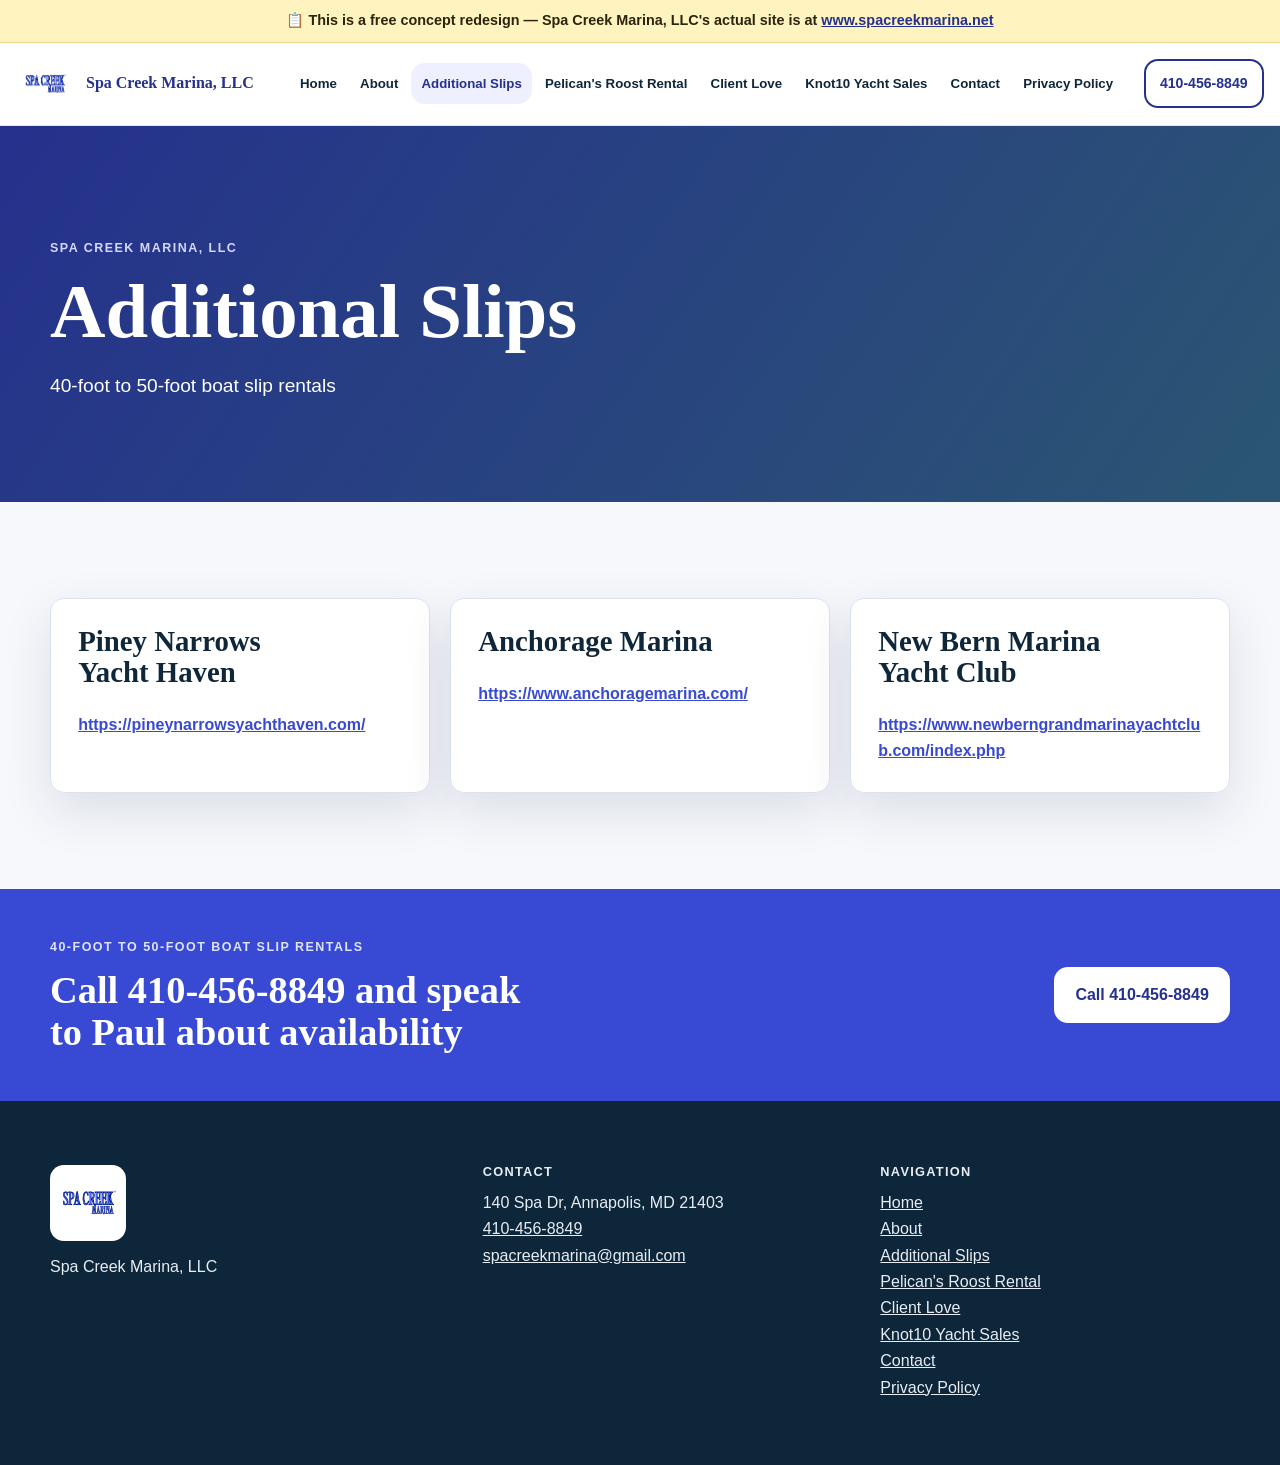
<file: public/additional-slips.html>
<!doctype html>
<html lang="en">
<head>
  <meta charset="utf-8">
  <meta name="viewport" content="width=device-width,initial-scale=1">
  <title>Additional Slips | Spa Creek Marina, LLC</title>
  <meta name="description" content="Additional Slips: Piney Narrows Yacht Haven, Anchorage Marina, New Bern Marina Yacht Club.">
  <link rel="canonical" href="https://spa-creek-marina-preview.pages.dev/additional-slips.html">
  <link rel="icon" type="image/png" href="assets/favicon.png">
  <link rel="stylesheet" href="css/shared.css">
  <meta property="og:type" content="website">
  <meta property="og:title" content="Additional Slips | Spa Creek Marina, LLC">
  <meta property="og:description" content="Additional Slips: Piney Narrows Yacht Haven, Anchorage Marina, New Bern Marina Yacht Club.">
  <meta property="og:url" content="https://spa-creek-marina-preview.pages.dev/additional-slips.html">
  <meta property="og:image" content="https://spa-creek-marina-preview.pages.dev/assets/images/boats-2.jpg">
  <meta name="twitter:card" content="summary_large_image">
  <meta name="twitter:title" content="Additional Slips | Spa Creek Marina, LLC">
  <meta name="twitter:description" content="Additional Slips: Piney Narrows Yacht Haven, Anchorage Marina, New Bern Marina Yacht Club.">
  <meta name="twitter:image" content="https://spa-creek-marina-preview.pages.dev/assets/images/boats-2.jpg">
  <script type="application/ld+json">{"@context":"https://schema.org","@type":"Marina","name":"Spa Creek Marina, LLC","telephone":"410-456-8849","email":"spacreekmarina@gmail.com","address":{"@type":"PostalAddress","streetAddress":"140 Spa Dr","addressLocality":"Annapolis","addressRegion":"MD","postalCode":"21403","addressCountry":"US"},"geo":{"@type":"GeoCoordinates","latitude":38.9689296,"longitude":-76.5030978},"aggregateRating":{"@type":"AggregateRating","ratingValue":4.7}}</script>
</head>
<body class="">
<div class="concept-banner">📋 This is a free concept redesign — Spa Creek Marina, LLC's actual site is at <a href="https://www.spacreekmarina.net/" target="_blank" rel="noopener">www.spacreekmarina.net</a></div>
<a class="skip-link" href="#main">Skip to content</a>
<header class="site-header">
  <div class="header-inner">
    <a class="brand" href="index.html" aria-label="Spa Creek Marina, LLC home">
      <img src="assets/logo.png" alt="Spa Creek Marina, LLC logo" width="64" height="64">
      <span>Spa Creek Marina, LLC</span>
    </a>
    <button class="nav-toggle" type="button" aria-expanded="false" aria-controls="primary-nav">Menu</button>
    <nav id="primary-nav" class="primary-nav" aria-label="Primary navigation"><ul><li><a href="index.html">Home</a></li><li><a href="index.html#about">About</a></li><li><a href="additional-slips.html" aria-current="page">Additional Slips</a></li><li><a href="pelicans-roost-rental.html">Pelican&#x27;s Roost Rental</a></li><li><a href="index.html#client-love">Client Love</a></li><li><a href="knot10-yacht-sales.html">Knot10 Yacht Sales</a></li><li><a href="contact.html">Contact</a></li><li><a href="privacy-policy.html">Privacy Policy</a></li></ul></nav>
    <a class="header-call" href="tel:+14104568849">410-456-8849</a>
  </div>
</header>
<main id="main"><section class="page-hero"><div class="section-inner"><p class="eyebrow">Spa Creek Marina, LLC</p><h1>Additional Slips</h1><p class="lead">40-foot to 50-foot boat slip rentals</p></div></section><section class="section"><div class="section-inner card-grid three"><article class="link-card"><h2>Piney Narrows Yacht Haven</h2><a class="text-link" href="https://pineynarrowsyachthaven.com/" rel="noopener noreferrer">https://pineynarrowsyachthaven.com/</a></article><article class="link-card"><h2>Anchorage Marina</h2><a class="text-link" href="https://www.anchoragemarina.com/" rel="noopener noreferrer">https://www.anchoragemarina.com/</a></article><article class="link-card"><h2>New Bern Marina Yacht Club</h2><a class="text-link" href="https://www.newberngrandmarinayachtclub.com/index.php" rel="noopener noreferrer">https://www.newberngrandmarinayachtclub.com/index.php</a></article></div></section></main>
<section class="cta-strip" aria-labelledby="cta-title">
  <div class="section-inner cta-inner">
    <div><p class="eyebrow">40-foot to 50-foot boat slip rentals</p><h2 id="cta-title">Call 410-456-8849 and speak to Paul about availability</h2></div>
    <a class="button button-light" href="tel:+14104568849">Call 410-456-8849</a>
  </div>
</section>
<footer class="site-footer">
  <div class="section-inner footer-grid">
    <div><img src="assets/logo.png" alt="Spa Creek Marina, LLC logo" width="88" height="88"><p>Spa Creek Marina, LLC</p></div>
    <div><h2>Contact</h2><address>140 Spa Dr, Annapolis, MD 21403<br><a href="tel:+14104568849">410-456-8849</a><br><a href="mailto:spacreekmarina@gmail.com">spacreekmarina@gmail.com</a></address></div>
    <nav aria-label="Footer navigation"><h2>Navigation</h2><ul><li><a href="index.html">Home</a></li><li><a href="index.html#about">About</a></li><li><a href="additional-slips.html">Additional Slips</a></li><li><a href="pelicans-roost-rental.html">Pelican&#x27;s Roost Rental</a></li><li><a href="index.html#client-love">Client Love</a></li><li><a href="knot10-yacht-sales.html">Knot10 Yacht Sales</a></li><li><a href="contact.html">Contact</a></li><li><a href="privacy-policy.html">Privacy Policy</a></li></ul></nav>
  </div>
</footer>
<script src="js/site.js" defer></script>
</body>
</html>
</file>
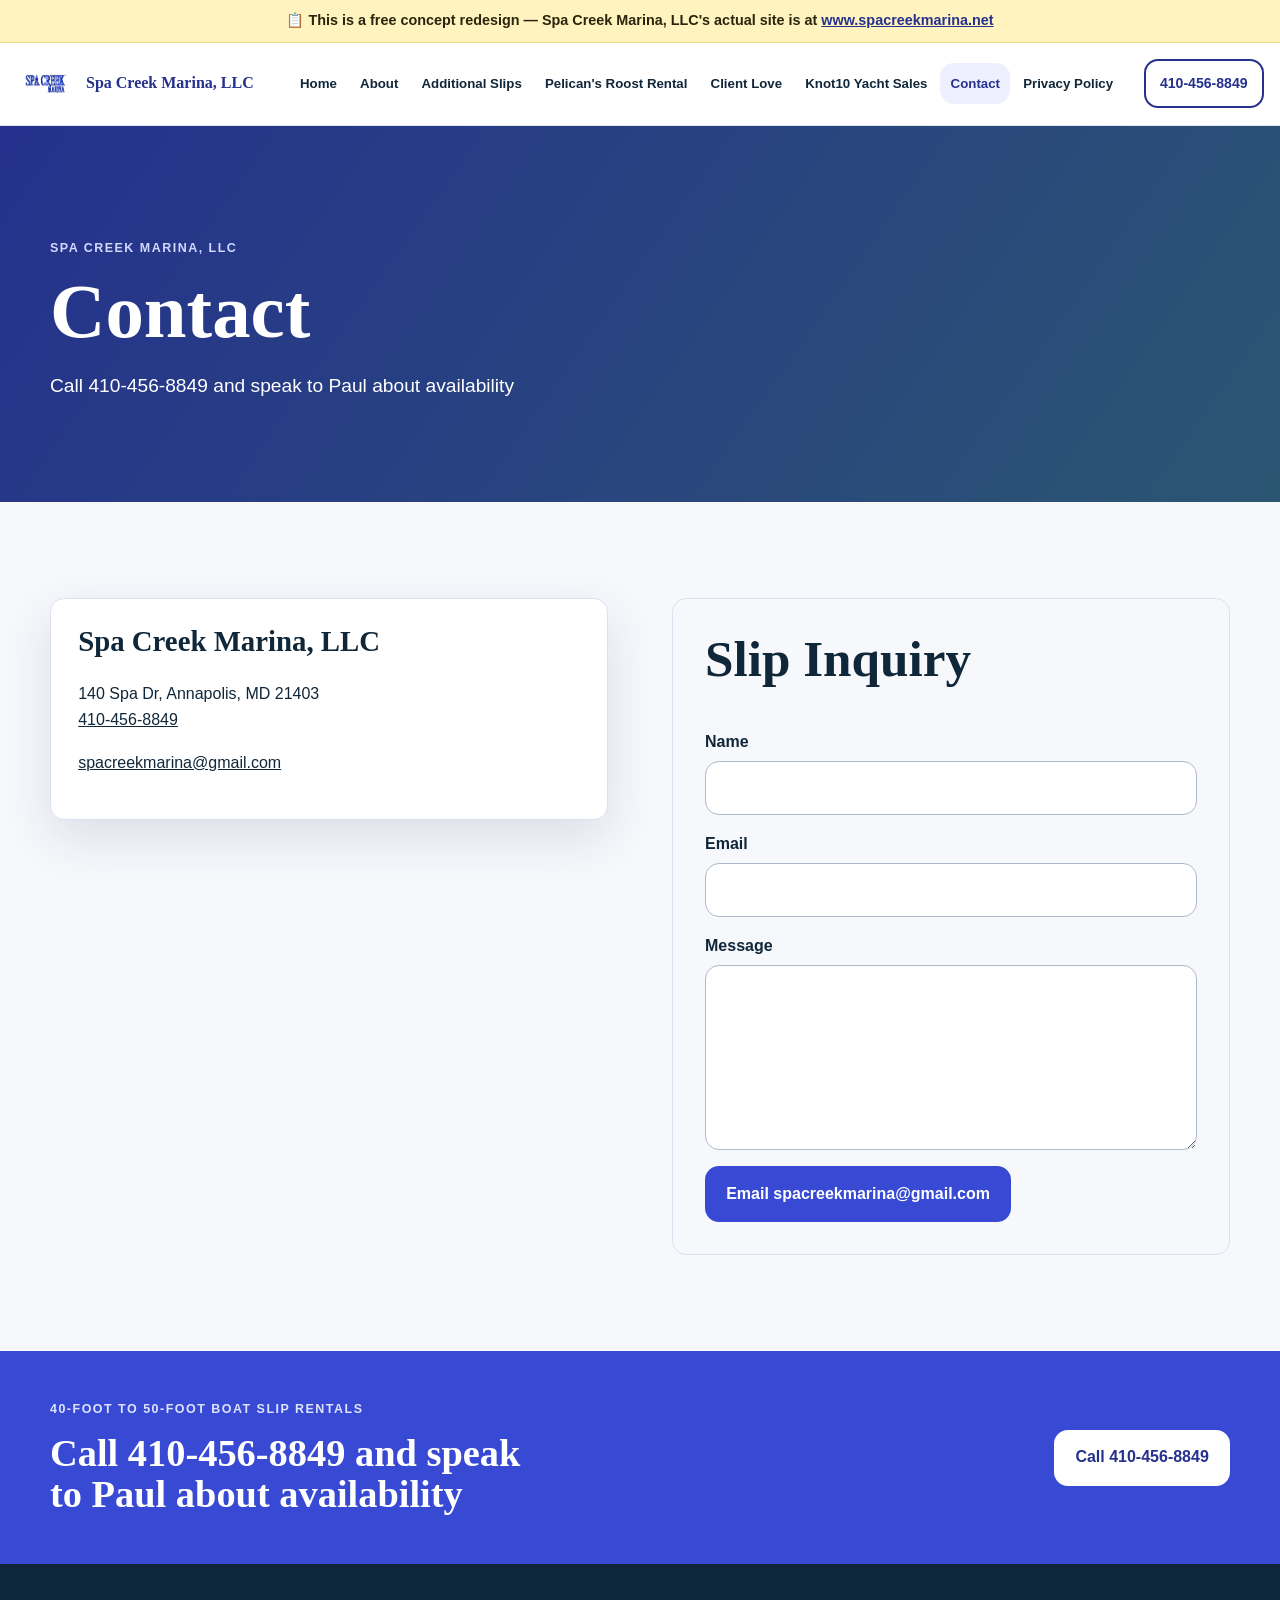
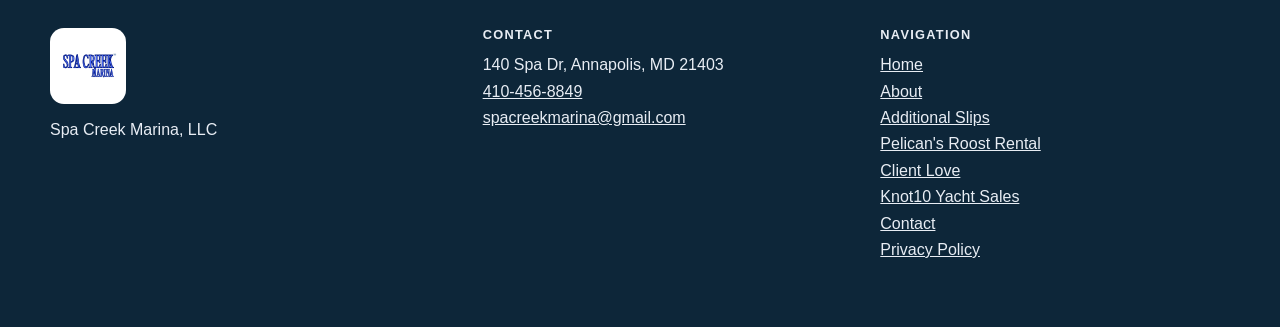
<file: public/contact.html>
<!doctype html>
<html lang="en">
<head>
  <meta charset="utf-8">
  <meta name="viewport" content="width=device-width,initial-scale=1">
  <title>Contact | Spa Creek Marina, LLC</title>
  <meta name="description" content="Contact Spa Creek Marina, LLC at 410-456-8849, spacreekmarina@gmail.com, or 140 Spa Dr, Annapolis, MD 21403.">
  <link rel="canonical" href="https://spa-creek-marina-preview.pages.dev/contact.html">
  <link rel="icon" type="image/png" href="assets/favicon.png">
  <link rel="stylesheet" href="css/shared.css">
  <meta property="og:type" content="website">
  <meta property="og:title" content="Contact | Spa Creek Marina, LLC">
  <meta property="og:description" content="Contact Spa Creek Marina, LLC at 410-456-8849, spacreekmarina@gmail.com, or 140 Spa Dr, Annapolis, MD 21403.">
  <meta property="og:url" content="https://spa-creek-marina-preview.pages.dev/contact.html">
  <meta property="og:image" content="https://spa-creek-marina-preview.pages.dev/assets/images/boats-2.jpg">
  <meta name="twitter:card" content="summary_large_image">
  <meta name="twitter:title" content="Contact | Spa Creek Marina, LLC">
  <meta name="twitter:description" content="Contact Spa Creek Marina, LLC at 410-456-8849, spacreekmarina@gmail.com, or 140 Spa Dr, Annapolis, MD 21403.">
  <meta name="twitter:image" content="https://spa-creek-marina-preview.pages.dev/assets/images/boats-2.jpg">
  <script type="application/ld+json">{"@context":"https://schema.org","@type":"Marina","name":"Spa Creek Marina, LLC","telephone":"410-456-8849","email":"spacreekmarina@gmail.com","address":{"@type":"PostalAddress","streetAddress":"140 Spa Dr","addressLocality":"Annapolis","addressRegion":"MD","postalCode":"21403","addressCountry":"US"},"geo":{"@type":"GeoCoordinates","latitude":38.9689296,"longitude":-76.5030978},"aggregateRating":{"@type":"AggregateRating","ratingValue":4.7}}</script>
</head>
<body class="">
<div class="concept-banner">📋 This is a free concept redesign — Spa Creek Marina, LLC's actual site is at <a href="https://www.spacreekmarina.net/" target="_blank" rel="noopener">www.spacreekmarina.net</a></div>
<a class="skip-link" href="#main">Skip to content</a>
<header class="site-header">
  <div class="header-inner">
    <a class="brand" href="index.html" aria-label="Spa Creek Marina, LLC home">
      <img src="assets/logo.png" alt="Spa Creek Marina, LLC logo" width="64" height="64">
      <span>Spa Creek Marina, LLC</span>
    </a>
    <button class="nav-toggle" type="button" aria-expanded="false" aria-controls="primary-nav">Menu</button>
    <nav id="primary-nav" class="primary-nav" aria-label="Primary navigation"><ul><li><a href="index.html">Home</a></li><li><a href="index.html#about">About</a></li><li><a href="additional-slips.html">Additional Slips</a></li><li><a href="pelicans-roost-rental.html">Pelican&#x27;s Roost Rental</a></li><li><a href="index.html#client-love">Client Love</a></li><li><a href="knot10-yacht-sales.html">Knot10 Yacht Sales</a></li><li><a href="contact.html" aria-current="page">Contact</a></li><li><a href="privacy-policy.html">Privacy Policy</a></li></ul></nav>
    <a class="header-call" href="tel:+14104568849">410-456-8849</a>
  </div>
</header>
<main id="main"><section class="page-hero"><div class="section-inner"><p class="eyebrow">Spa Creek Marina, LLC</p><h1>Contact</h1><p class="lead">Call 410-456-8849 and speak to Paul about availability</p></div></section><section class="section"><div class="section-inner contact-grid">
      <article class="detail-card"><h2>Spa Creek Marina, LLC</h2><address>140 Spa Dr, Annapolis, MD 21403</address><p><a href="tel:+14104568849">410-456-8849</a></p><p><a href="mailto:spacreekmarina@gmail.com">spacreekmarina@gmail.com</a></p></article>
      <form class="contact-form" action="mailto:spacreekmarina@gmail.com" method="post" enctype="text/plain"><h2>Slip Inquiry</h2><label>Name<input name="Name" autocomplete="name" required></label><label>Email<input type="email" name="Email" autocomplete="email" required></label><label>Message<textarea name="Message" rows="6" required></textarea></label><button class="button" type="submit">Email spacreekmarina@gmail.com</button></form>
    </div></section></main>
<section class="cta-strip" aria-labelledby="cta-title">
  <div class="section-inner cta-inner">
    <div><p class="eyebrow">40-foot to 50-foot boat slip rentals</p><h2 id="cta-title">Call 410-456-8849 and speak to Paul about availability</h2></div>
    <a class="button button-light" href="tel:+14104568849">Call 410-456-8849</a>
  </div>
</section>
<footer class="site-footer">
  <div class="section-inner footer-grid">
    <div><img src="assets/logo.png" alt="Spa Creek Marina, LLC logo" width="88" height="88"><p>Spa Creek Marina, LLC</p></div>
    <div><h2>Contact</h2><address>140 Spa Dr, Annapolis, MD 21403<br><a href="tel:+14104568849">410-456-8849</a><br><a href="mailto:spacreekmarina@gmail.com">spacreekmarina@gmail.com</a></address></div>
    <nav aria-label="Footer navigation"><h2>Navigation</h2><ul><li><a href="index.html">Home</a></li><li><a href="index.html#about">About</a></li><li><a href="additional-slips.html">Additional Slips</a></li><li><a href="pelicans-roost-rental.html">Pelican&#x27;s Roost Rental</a></li><li><a href="index.html#client-love">Client Love</a></li><li><a href="knot10-yacht-sales.html">Knot10 Yacht Sales</a></li><li><a href="contact.html">Contact</a></li><li><a href="privacy-policy.html">Privacy Policy</a></li></ul></nav>
  </div>
</footer>
<script src="js/site.js" defer></script>
</body>
</html>
</file>
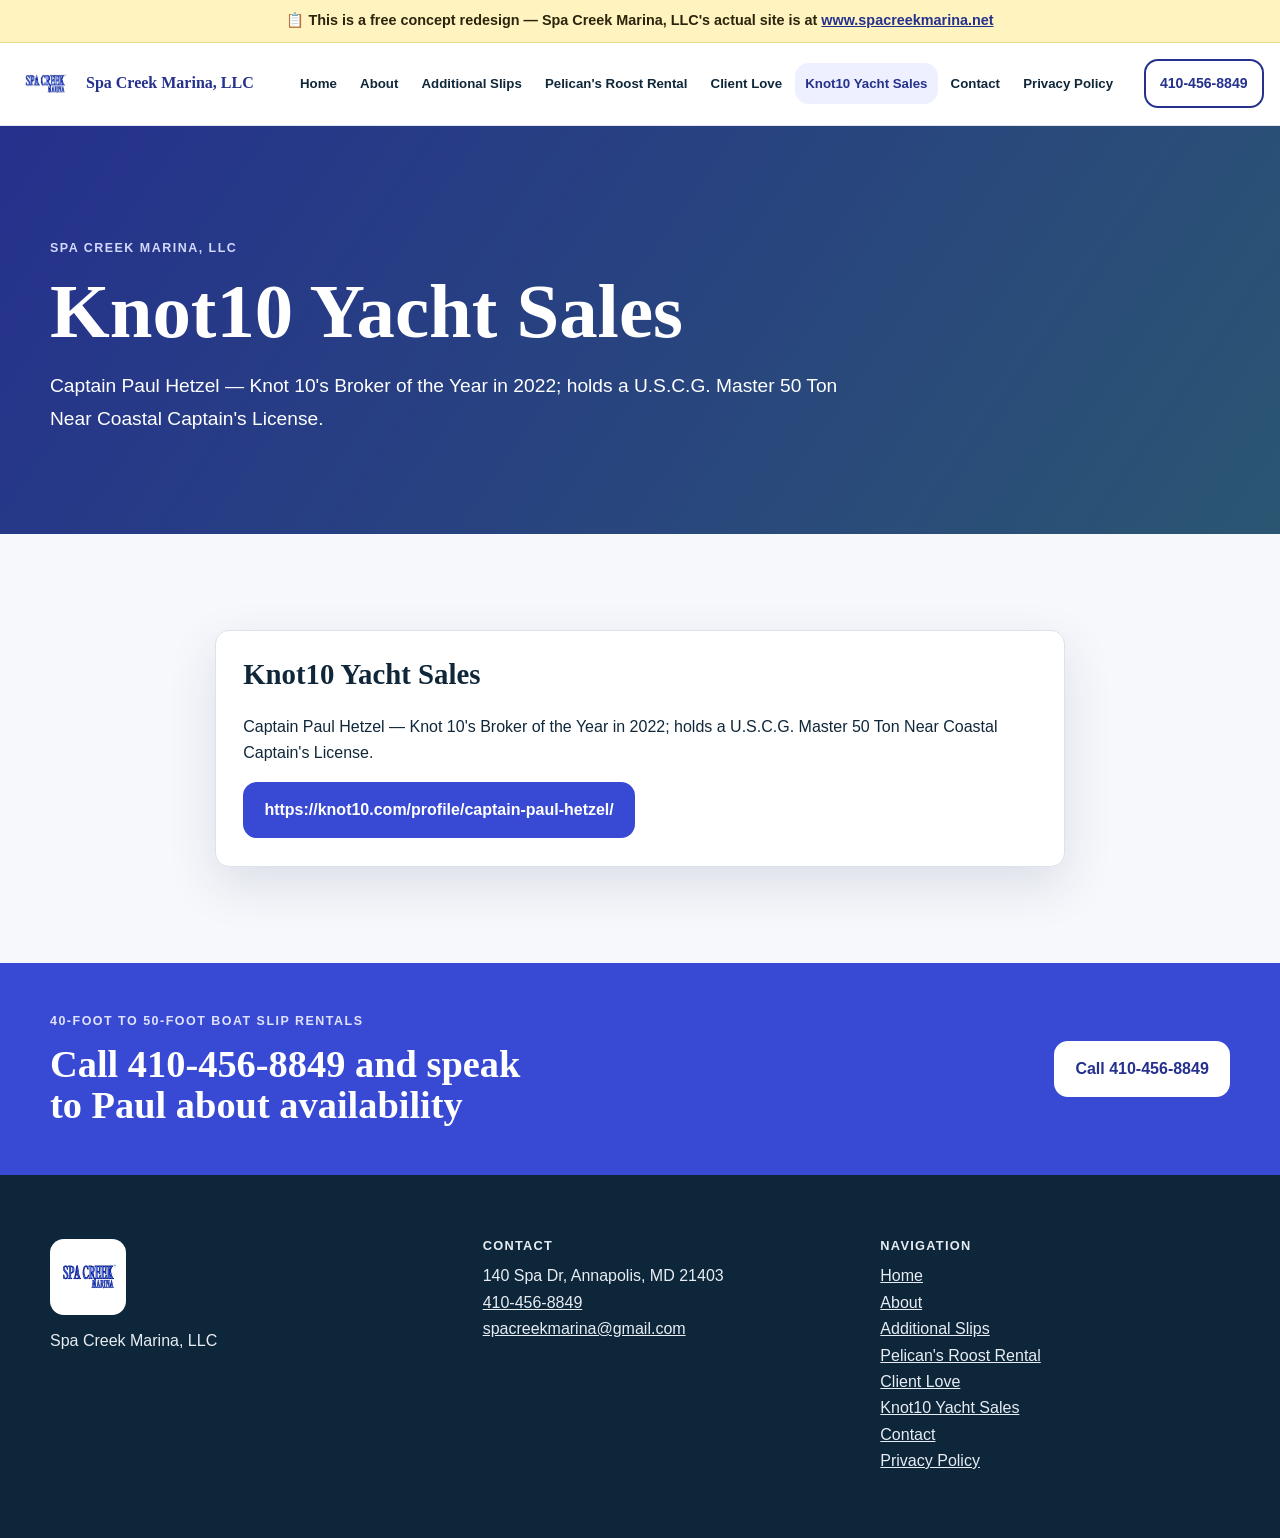
<file: public/knot10-yacht-sales.html>
<!doctype html>
<html lang="en">
<head>
  <meta charset="utf-8">
  <meta name="viewport" content="width=device-width,initial-scale=1">
  <title>Knot10 Yacht Sales | Spa Creek Marina, LLC</title>
  <meta name="description" content="Captain Paul Hetzel — Knot 10&#x27;s Broker of the Year in 2022; holds a U.S.C.G. Master 50 Ton Near Coastal Captain&#x27;s License.">
  <link rel="canonical" href="https://spa-creek-marina-preview.pages.dev/knot10-yacht-sales.html">
  <link rel="icon" type="image/png" href="assets/favicon.png">
  <link rel="stylesheet" href="css/shared.css">
  <meta property="og:type" content="website">
  <meta property="og:title" content="Knot10 Yacht Sales | Spa Creek Marina, LLC">
  <meta property="og:description" content="Captain Paul Hetzel — Knot 10&#x27;s Broker of the Year in 2022; holds a U.S.C.G. Master 50 Ton Near Coastal Captain&#x27;s License.">
  <meta property="og:url" content="https://spa-creek-marina-preview.pages.dev/knot10-yacht-sales.html">
  <meta property="og:image" content="https://spa-creek-marina-preview.pages.dev/assets/images/boats-2.jpg">
  <meta name="twitter:card" content="summary_large_image">
  <meta name="twitter:title" content="Knot10 Yacht Sales | Spa Creek Marina, LLC">
  <meta name="twitter:description" content="Captain Paul Hetzel — Knot 10&#x27;s Broker of the Year in 2022; holds a U.S.C.G. Master 50 Ton Near Coastal Captain&#x27;s License.">
  <meta name="twitter:image" content="https://spa-creek-marina-preview.pages.dev/assets/images/boats-2.jpg">
  <script type="application/ld+json">{"@context":"https://schema.org","@type":"Marina","name":"Spa Creek Marina, LLC","telephone":"410-456-8849","email":"spacreekmarina@gmail.com","address":{"@type":"PostalAddress","streetAddress":"140 Spa Dr","addressLocality":"Annapolis","addressRegion":"MD","postalCode":"21403","addressCountry":"US"},"geo":{"@type":"GeoCoordinates","latitude":38.9689296,"longitude":-76.5030978},"aggregateRating":{"@type":"AggregateRating","ratingValue":4.7}}</script>
</head>
<body class="">
<div class="concept-banner">📋 This is a free concept redesign — Spa Creek Marina, LLC's actual site is at <a href="https://www.spacreekmarina.net/" target="_blank" rel="noopener">www.spacreekmarina.net</a></div>
<a class="skip-link" href="#main">Skip to content</a>
<header class="site-header">
  <div class="header-inner">
    <a class="brand" href="index.html" aria-label="Spa Creek Marina, LLC home">
      <img src="assets/logo.png" alt="Spa Creek Marina, LLC logo" width="64" height="64">
      <span>Spa Creek Marina, LLC</span>
    </a>
    <button class="nav-toggle" type="button" aria-expanded="false" aria-controls="primary-nav">Menu</button>
    <nav id="primary-nav" class="primary-nav" aria-label="Primary navigation"><ul><li><a href="index.html">Home</a></li><li><a href="index.html#about">About</a></li><li><a href="additional-slips.html">Additional Slips</a></li><li><a href="pelicans-roost-rental.html">Pelican&#x27;s Roost Rental</a></li><li><a href="index.html#client-love">Client Love</a></li><li><a href="knot10-yacht-sales.html" aria-current="page">Knot10 Yacht Sales</a></li><li><a href="contact.html">Contact</a></li><li><a href="privacy-policy.html">Privacy Policy</a></li></ul></nav>
    <a class="header-call" href="tel:+14104568849">410-456-8849</a>
  </div>
</header>
<main id="main"><section class="page-hero"><div class="section-inner"><p class="eyebrow">Spa Creek Marina, LLC</p><h1>Knot10 Yacht Sales</h1><p class="lead">Captain Paul Hetzel — Knot 10&#x27;s Broker of the Year in 2022; holds a U.S.C.G. Master 50 Ton Near Coastal Captain&#x27;s License.</p></div></section><section class="section"><div class="section-inner narrow"><article class="detail-card"><h2>Knot10 Yacht Sales</h2><p>Captain Paul Hetzel — Knot 10&#x27;s Broker of the Year in 2022; holds a U.S.C.G. Master 50 Ton Near Coastal Captain&#x27;s License.</p><a class="button" href="https://knot10.com/profile/captain-paul-hetzel/" rel="noopener noreferrer">https://knot10.com/profile/captain-paul-hetzel/</a></article></div></section></main>
<section class="cta-strip" aria-labelledby="cta-title">
  <div class="section-inner cta-inner">
    <div><p class="eyebrow">40-foot to 50-foot boat slip rentals</p><h2 id="cta-title">Call 410-456-8849 and speak to Paul about availability</h2></div>
    <a class="button button-light" href="tel:+14104568849">Call 410-456-8849</a>
  </div>
</section>
<footer class="site-footer">
  <div class="section-inner footer-grid">
    <div><img src="assets/logo.png" alt="Spa Creek Marina, LLC logo" width="88" height="88"><p>Spa Creek Marina, LLC</p></div>
    <div><h2>Contact</h2><address>140 Spa Dr, Annapolis, MD 21403<br><a href="tel:+14104568849">410-456-8849</a><br><a href="mailto:spacreekmarina@gmail.com">spacreekmarina@gmail.com</a></address></div>
    <nav aria-label="Footer navigation"><h2>Navigation</h2><ul><li><a href="index.html">Home</a></li><li><a href="index.html#about">About</a></li><li><a href="additional-slips.html">Additional Slips</a></li><li><a href="pelicans-roost-rental.html">Pelican&#x27;s Roost Rental</a></li><li><a href="index.html#client-love">Client Love</a></li><li><a href="knot10-yacht-sales.html">Knot10 Yacht Sales</a></li><li><a href="contact.html">Contact</a></li><li><a href="privacy-policy.html">Privacy Policy</a></li></ul></nav>
  </div>
</footer>
<script src="js/site.js" defer></script>
</body>
</html>
</file>
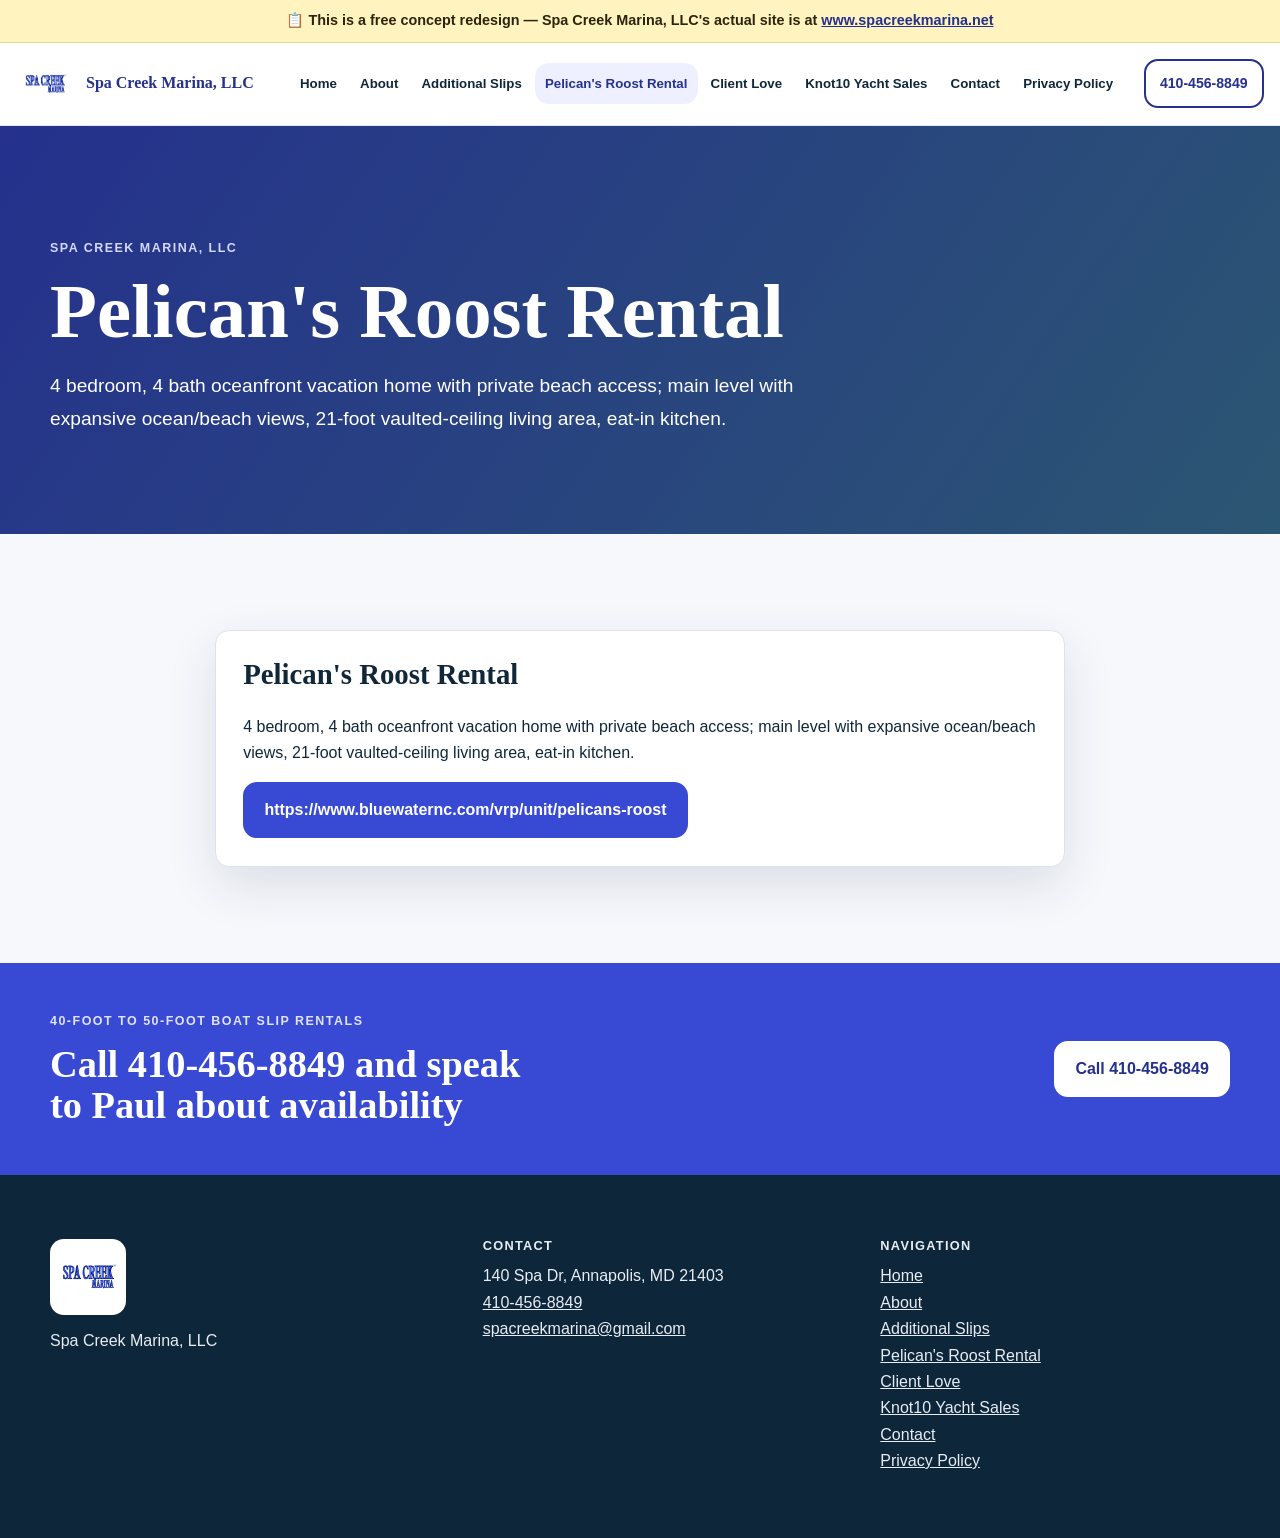
<file: public/pelicans-roost-rental.html>
<!doctype html>
<html lang="en">
<head>
  <meta charset="utf-8">
  <meta name="viewport" content="width=device-width,initial-scale=1">
  <title>Pelican&#x27;s Roost Rental | Spa Creek Marina, LLC</title>
  <meta name="description" content="4 bedroom, 4 bath oceanfront vacation home with private beach access; main level with expansive ocean/beach views, 21-foot vaulted-ceiling living area, eat-in kitchen.">
  <link rel="canonical" href="https://spa-creek-marina-preview.pages.dev/pelicans-roost-rental.html">
  <link rel="icon" type="image/png" href="assets/favicon.png">
  <link rel="stylesheet" href="css/shared.css">
  <meta property="og:type" content="website">
  <meta property="og:title" content="Pelican&#x27;s Roost Rental | Spa Creek Marina, LLC">
  <meta property="og:description" content="4 bedroom, 4 bath oceanfront vacation home with private beach access; main level with expansive ocean/beach views, 21-foot vaulted-ceiling living area, eat-in kitchen.">
  <meta property="og:url" content="https://spa-creek-marina-preview.pages.dev/pelicans-roost-rental.html">
  <meta property="og:image" content="https://spa-creek-marina-preview.pages.dev/assets/images/boats-2.jpg">
  <meta name="twitter:card" content="summary_large_image">
  <meta name="twitter:title" content="Pelican&#x27;s Roost Rental | Spa Creek Marina, LLC">
  <meta name="twitter:description" content="4 bedroom, 4 bath oceanfront vacation home with private beach access; main level with expansive ocean/beach views, 21-foot vaulted-ceiling living area, eat-in kitchen.">
  <meta name="twitter:image" content="https://spa-creek-marina-preview.pages.dev/assets/images/boats-2.jpg">
  <script type="application/ld+json">{"@context":"https://schema.org","@type":"Marina","name":"Spa Creek Marina, LLC","telephone":"410-456-8849","email":"spacreekmarina@gmail.com","address":{"@type":"PostalAddress","streetAddress":"140 Spa Dr","addressLocality":"Annapolis","addressRegion":"MD","postalCode":"21403","addressCountry":"US"},"geo":{"@type":"GeoCoordinates","latitude":38.9689296,"longitude":-76.5030978},"aggregateRating":{"@type":"AggregateRating","ratingValue":4.7}}</script>
</head>
<body class="">
<div class="concept-banner">📋 This is a free concept redesign — Spa Creek Marina, LLC's actual site is at <a href="https://www.spacreekmarina.net/" target="_blank" rel="noopener">www.spacreekmarina.net</a></div>
<a class="skip-link" href="#main">Skip to content</a>
<header class="site-header">
  <div class="header-inner">
    <a class="brand" href="index.html" aria-label="Spa Creek Marina, LLC home">
      <img src="assets/logo.png" alt="Spa Creek Marina, LLC logo" width="64" height="64">
      <span>Spa Creek Marina, LLC</span>
    </a>
    <button class="nav-toggle" type="button" aria-expanded="false" aria-controls="primary-nav">Menu</button>
    <nav id="primary-nav" class="primary-nav" aria-label="Primary navigation"><ul><li><a href="index.html">Home</a></li><li><a href="index.html#about">About</a></li><li><a href="additional-slips.html">Additional Slips</a></li><li><a href="pelicans-roost-rental.html" aria-current="page">Pelican&#x27;s Roost Rental</a></li><li><a href="index.html#client-love">Client Love</a></li><li><a href="knot10-yacht-sales.html">Knot10 Yacht Sales</a></li><li><a href="contact.html">Contact</a></li><li><a href="privacy-policy.html">Privacy Policy</a></li></ul></nav>
    <a class="header-call" href="tel:+14104568849">410-456-8849</a>
  </div>
</header>
<main id="main"><section class="page-hero"><div class="section-inner"><p class="eyebrow">Spa Creek Marina, LLC</p><h1>Pelican&#x27;s Roost Rental</h1><p class="lead">4 bedroom, 4 bath oceanfront vacation home with private beach access; main level with expansive ocean/beach views, 21-foot vaulted-ceiling living area, eat-in kitchen.</p></div></section><section class="section"><div class="section-inner narrow"><article class="detail-card"><h2>Pelican&#x27;s Roost Rental</h2><p>4 bedroom, 4 bath oceanfront vacation home with private beach access; main level with expansive ocean/beach views, 21-foot vaulted-ceiling living area, eat-in kitchen.</p><a class="button" href="https://www.bluewaternc.com/vrp/unit/pelicans-roost" rel="noopener noreferrer">https://www.bluewaternc.com/vrp/unit/pelicans-roost</a></article></div></section></main>
<section class="cta-strip" aria-labelledby="cta-title">
  <div class="section-inner cta-inner">
    <div><p class="eyebrow">40-foot to 50-foot boat slip rentals</p><h2 id="cta-title">Call 410-456-8849 and speak to Paul about availability</h2></div>
    <a class="button button-light" href="tel:+14104568849">Call 410-456-8849</a>
  </div>
</section>
<footer class="site-footer">
  <div class="section-inner footer-grid">
    <div><img src="assets/logo.png" alt="Spa Creek Marina, LLC logo" width="88" height="88"><p>Spa Creek Marina, LLC</p></div>
    <div><h2>Contact</h2><address>140 Spa Dr, Annapolis, MD 21403<br><a href="tel:+14104568849">410-456-8849</a><br><a href="mailto:spacreekmarina@gmail.com">spacreekmarina@gmail.com</a></address></div>
    <nav aria-label="Footer navigation"><h2>Navigation</h2><ul><li><a href="index.html">Home</a></li><li><a href="index.html#about">About</a></li><li><a href="additional-slips.html">Additional Slips</a></li><li><a href="pelicans-roost-rental.html">Pelican&#x27;s Roost Rental</a></li><li><a href="index.html#client-love">Client Love</a></li><li><a href="knot10-yacht-sales.html">Knot10 Yacht Sales</a></li><li><a href="contact.html">Contact</a></li><li><a href="privacy-policy.html">Privacy Policy</a></li></ul></nav>
  </div>
</footer>
<script src="js/site.js" defer></script>
</body>
</html>
</file>
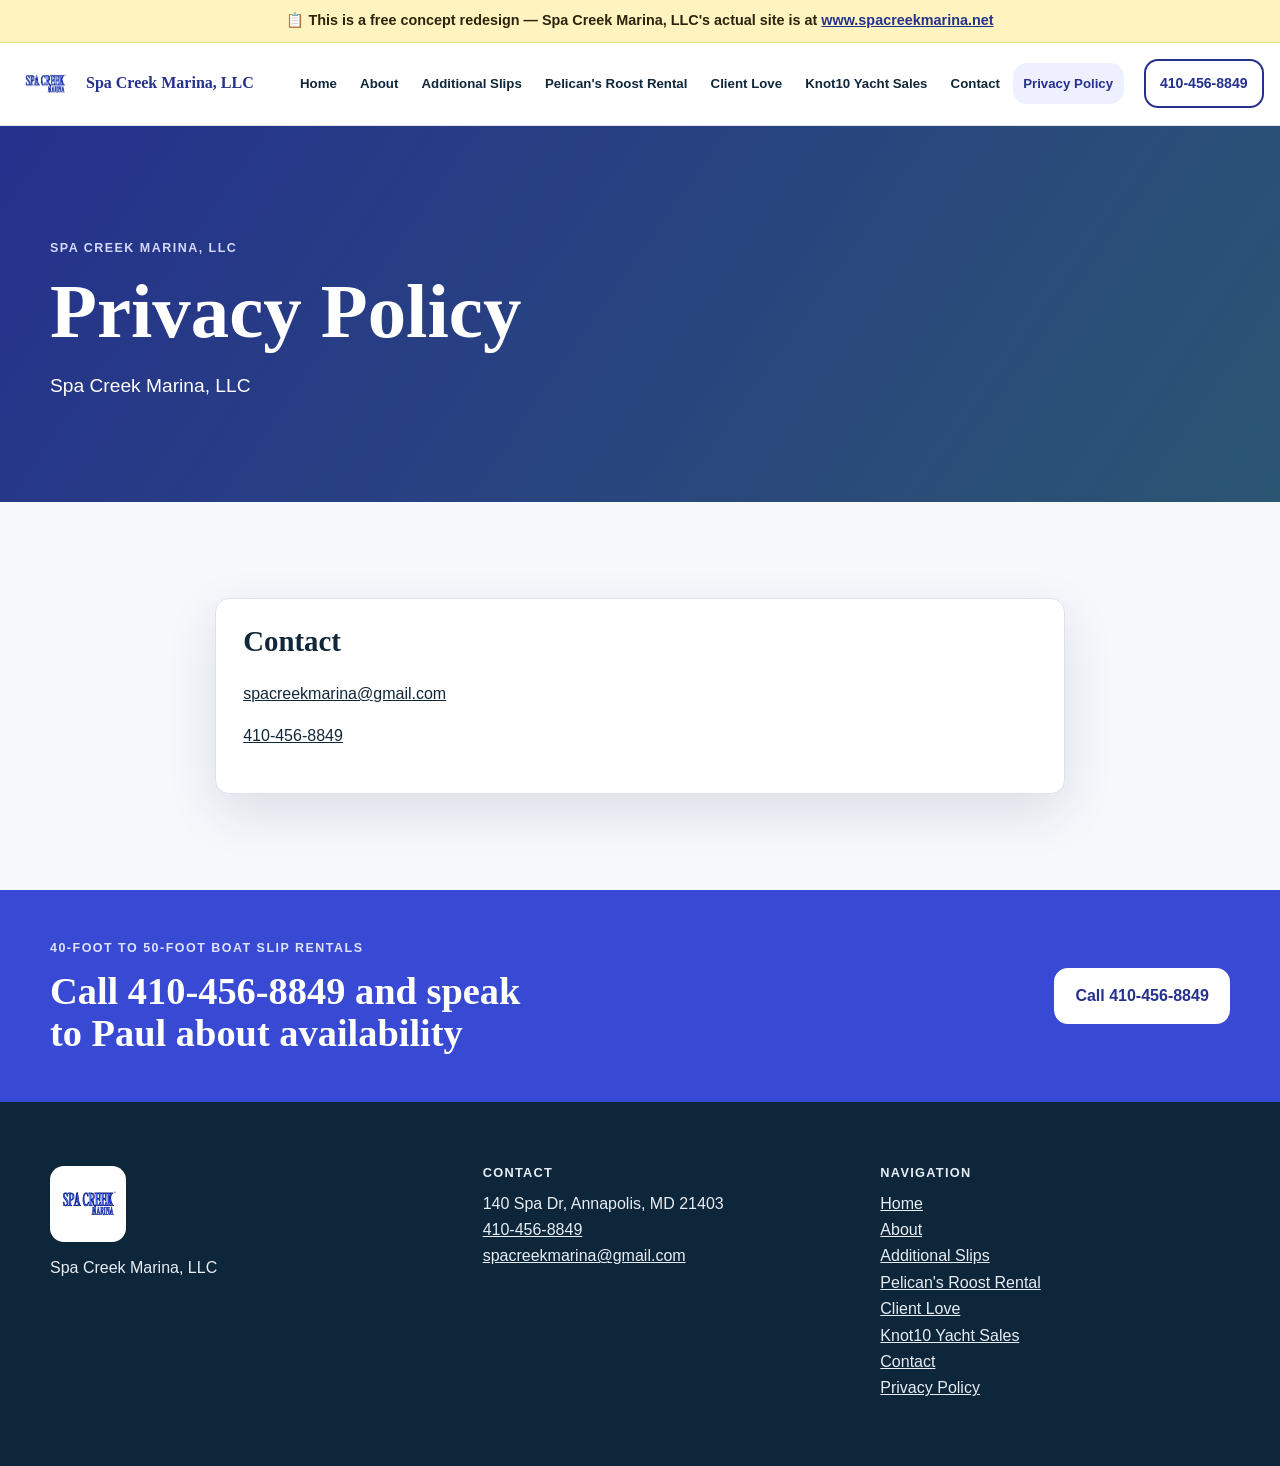
<file: public/privacy-policy.html>
<!doctype html>
<html lang="en">
<head>
  <meta charset="utf-8">
  <meta name="viewport" content="width=device-width,initial-scale=1">
  <title>Privacy Policy | Spa Creek Marina, LLC</title>
  <meta name="description" content="Privacy Policy | Spa Creek Marina, LLC">
  <link rel="canonical" href="https://spa-creek-marina-preview.pages.dev/privacy-policy.html">
  <link rel="icon" type="image/png" href="assets/favicon.png">
  <link rel="stylesheet" href="css/shared.css">
  <meta property="og:type" content="website">
  <meta property="og:title" content="Privacy Policy | Spa Creek Marina, LLC">
  <meta property="og:description" content="Privacy Policy | Spa Creek Marina, LLC">
  <meta property="og:url" content="https://spa-creek-marina-preview.pages.dev/privacy-policy.html">
  <meta property="og:image" content="https://spa-creek-marina-preview.pages.dev/assets/images/boats-2.jpg">
  <meta name="twitter:card" content="summary_large_image">
  <meta name="twitter:title" content="Privacy Policy | Spa Creek Marina, LLC">
  <meta name="twitter:description" content="Privacy Policy | Spa Creek Marina, LLC">
  <meta name="twitter:image" content="https://spa-creek-marina-preview.pages.dev/assets/images/boats-2.jpg">
  <script type="application/ld+json">{"@context":"https://schema.org","@type":"Marina","name":"Spa Creek Marina, LLC","telephone":"410-456-8849","email":"spacreekmarina@gmail.com","address":{"@type":"PostalAddress","streetAddress":"140 Spa Dr","addressLocality":"Annapolis","addressRegion":"MD","postalCode":"21403","addressCountry":"US"},"geo":{"@type":"GeoCoordinates","latitude":38.9689296,"longitude":-76.5030978},"aggregateRating":{"@type":"AggregateRating","ratingValue":4.7}}</script>
</head>
<body class="">
<div class="concept-banner">📋 This is a free concept redesign — Spa Creek Marina, LLC's actual site is at <a href="https://www.spacreekmarina.net/" target="_blank" rel="noopener">www.spacreekmarina.net</a></div>
<a class="skip-link" href="#main">Skip to content</a>
<header class="site-header">
  <div class="header-inner">
    <a class="brand" href="index.html" aria-label="Spa Creek Marina, LLC home">
      <img src="assets/logo.png" alt="Spa Creek Marina, LLC logo" width="64" height="64">
      <span>Spa Creek Marina, LLC</span>
    </a>
    <button class="nav-toggle" type="button" aria-expanded="false" aria-controls="primary-nav">Menu</button>
    <nav id="primary-nav" class="primary-nav" aria-label="Primary navigation"><ul><li><a href="index.html">Home</a></li><li><a href="index.html#about">About</a></li><li><a href="additional-slips.html">Additional Slips</a></li><li><a href="pelicans-roost-rental.html">Pelican&#x27;s Roost Rental</a></li><li><a href="index.html#client-love">Client Love</a></li><li><a href="knot10-yacht-sales.html">Knot10 Yacht Sales</a></li><li><a href="contact.html">Contact</a></li><li><a href="privacy-policy.html" aria-current="page">Privacy Policy</a></li></ul></nav>
    <a class="header-call" href="tel:+14104568849">410-456-8849</a>
  </div>
</header>
<main id="main"><section class="page-hero"><div class="section-inner"><p class="eyebrow">Spa Creek Marina, LLC</p><h1>Privacy Policy</h1><p class="lead">Spa Creek Marina, LLC</p></div></section><section class="section"><div class="section-inner narrow"><article class="detail-card"><h2>Contact</h2><p><a href="mailto:spacreekmarina@gmail.com">spacreekmarina@gmail.com</a></p><p><a href="tel:+14104568849">410-456-8849</a></p></article></div></section></main>
<section class="cta-strip" aria-labelledby="cta-title">
  <div class="section-inner cta-inner">
    <div><p class="eyebrow">40-foot to 50-foot boat slip rentals</p><h2 id="cta-title">Call 410-456-8849 and speak to Paul about availability</h2></div>
    <a class="button button-light" href="tel:+14104568849">Call 410-456-8849</a>
  </div>
</section>
<footer class="site-footer">
  <div class="section-inner footer-grid">
    <div><img src="assets/logo.png" alt="Spa Creek Marina, LLC logo" width="88" height="88"><p>Spa Creek Marina, LLC</p></div>
    <div><h2>Contact</h2><address>140 Spa Dr, Annapolis, MD 21403<br><a href="tel:+14104568849">410-456-8849</a><br><a href="mailto:spacreekmarina@gmail.com">spacreekmarina@gmail.com</a></address></div>
    <nav aria-label="Footer navigation"><h2>Navigation</h2><ul><li><a href="index.html">Home</a></li><li><a href="index.html#about">About</a></li><li><a href="additional-slips.html">Additional Slips</a></li><li><a href="pelicans-roost-rental.html">Pelican&#x27;s Roost Rental</a></li><li><a href="index.html#client-love">Client Love</a></li><li><a href="knot10-yacht-sales.html">Knot10 Yacht Sales</a></li><li><a href="contact.html">Contact</a></li><li><a href="privacy-policy.html">Privacy Policy</a></li></ul></nav>
  </div>
</footer>
<script src="js/site.js" defer></script>
</body>
</html>
</file>
<file: public/css/shared.css>
/* Reset */
:root {
  --primary: #25318D;
  --secondary: #384AD3;
  --light: #959EE5;
  --supporting: #2B5672;
  --ink: #10273a;
  --muted: #506578;
  --paper: #f7f8fc;
  --white: #ffffff;
  --line: #dce2ed;
  --radius: 14px;
  --shadow: 0 18px 50px rgba(20, 42, 72, .12);
  --serif: Georgia, 'Times New Roman', serif;
  --sans: Arial, Helvetica, sans-serif;
}
*, *::before, *::after { box-sizing: border-box; }
html { scroll-behavior: smooth; }
body { margin: 0; color: var(--ink); background: var(--white); font: 16px/1.65 var(--sans); }
img { display: block; max-width: 100%; }
a { color: inherit; }
button, input, textarea { font: inherit; }
h1, h2, h3, p { margin-top: 0; }
h1, h2, h3 { font-family: var(--serif); line-height: 1.08; text-wrap: balance; }
h1 { font-size: clamp(2.75rem, 6vw, 5.5rem); }
h2 { font-size: clamp(2rem, 4vw, 3.6rem); }
h3 { font-size: 1.25rem; }
.concept-banner { position: relative; z-index: 100; padding: .65rem 1rem; border-bottom: 1px solid #eadb8a; color: #2b250d; background: #fff3bf; text-align: center; font: 700 .9rem/1.45 var(--sans); }
.concept-banner a { color: var(--primary); font-weight: 900; }
.skip-link { position: fixed; z-index: 1000; top: 8px; left: 8px; padding: .7rem 1rem; background: var(--white); color: var(--primary); border-radius: var(--radius); transform: translateY(-150%); }
.skip-link:focus { transform: none; }

/* Header / nav */
.site-header { position: sticky; z-index: 50; top: 0; background: rgba(255,255,255,.96); border-bottom: 1px solid rgba(37,49,141,.12); backdrop-filter: blur(16px); }
.header-inner { width: min(1440px, calc(100% - 32px)); min-height: 82px; margin: auto; display: flex; align-items: center; gap: 1.25rem; }
.brand { display: inline-flex; align-items: center; gap: .75rem; color: var(--primary); text-decoration: none; font-family: var(--serif); font-weight: 700; white-space: nowrap; }
.brand img { width: 58px; height: 58px; object-fit: contain; }
.primary-nav { margin-left: auto; }
.primary-nav ul { display: flex; align-items: center; gap: .15rem; margin: 0; padding: 0; list-style: none; }
.primary-nav a { display: block; padding: .6rem .65rem; border-radius: var(--radius); color: var(--ink); text-decoration: none; font-size: .83rem; font-weight: 700; }
.primary-nav a:hover, .primary-nav a:focus-visible, .primary-nav a[aria-current="page"] { background: #eef0ff; color: var(--primary); }
.header-call { padding: .7rem .9rem; border: 2px solid var(--primary); border-radius: var(--radius); color: var(--primary); text-decoration: none; font-size: .88rem; font-weight: 800; white-space: nowrap; }
.nav-toggle { display: none; margin-left: auto; padding: .65rem .9rem; border: 1px solid var(--line); border-radius: var(--radius); color: var(--primary); background: var(--white); font-weight: 800; }

/* Hero */
.hero { position: relative; min-height: calc(100vh - 82px); display: grid; align-items: center; overflow: hidden; color: var(--white); background: var(--primary); }
.hero-slider, .hero-slider ul, .slide { position: absolute; inset: 0; margin: 0; padding: 0; list-style: none; }
.slide { opacity: 0; transition: opacity .8s ease; }
.slide.is-active { opacity: 1; }
.slide img { width: 100%; height: 100%; object-fit: cover; }
.hero-overlay { position: absolute; inset: 0; background: linear-gradient(90deg, rgba(8,23,48,.92) 0%, rgba(20,41,78,.7) 48%, rgba(16,39,58,.18) 100%); }
.hero-content { position: relative; z-index: 2; padding-block: 7rem; }
.hero-content h1 { max-width: 900px; margin-bottom: 1.2rem; }
.hero-copy { max-width: 720px; font-size: clamp(1.05rem, 2vw, 1.35rem); }
.eyebrow { margin-bottom: .8rem; color: var(--secondary); font-size: .78rem; font-weight: 900; letter-spacing: .12em; text-transform: uppercase; }
.hero .eyebrow { color: #cbd0ff; }
.hero-actions { display: flex; align-items: center; flex-wrap: wrap; gap: 1rem; margin-top: 1.8rem; }
.button { display: inline-flex; min-height: 48px; align-items: center; justify-content: center; padding: .8rem 1.2rem; border: 2px solid var(--secondary); border-radius: var(--radius); background: var(--secondary); color: var(--white); text-decoration: none; font-weight: 800; cursor: pointer; }
.button:hover, .button:focus-visible { background: var(--primary); border-color: var(--primary); }
.button-outline { border-color: var(--primary); background: transparent; color: var(--primary); }
.button-light { border-color: var(--white); background: var(--white); color: var(--primary); }
.text-link { color: var(--secondary); font-weight: 800; overflow-wrap: anywhere; }
.hero .text-link { color: var(--white); }
.trust-row { display: flex; gap: 1px; max-width: 720px; margin: 2.4rem 0 0; overflow: hidden; border-radius: var(--radius); background: rgba(255,255,255,.24); }
.trust-row div { flex: 1; padding: .9rem 1rem; background: rgba(15,35,68,.7); }
.trust-row dt { color: #d6dcff; font-size: .72rem; font-weight: 800; letter-spacing: .08em; text-transform: uppercase; }
.trust-row dd { margin: .1rem 0 0; font-family: var(--serif); font-size: 1.2rem; font-weight: 700; }
.slider-dots { position: absolute; z-index: 3; right: 2rem; bottom: 2rem; display: flex; gap: .45rem; }
.slider-dots button { width: 32px; height: 8px; padding: 0; border: 0; border-radius: var(--radius); background: rgba(255,255,255,.55); cursor: pointer; }
.slider-dots button.is-active { background: var(--white); }
.page-hero { padding: 7rem 0 5rem; color: var(--white); background: linear-gradient(125deg, var(--primary), var(--supporting)); }
.page-hero .eyebrow { color: #d4d8ff; }
.page-hero h1 { margin-bottom: 1rem; }
.page-hero .lead { max-width: 820px; }

/* Section / section-inner */
.section { padding: 6rem 0; }
.section:nth-of-type(even) { background: var(--paper); }
.section-inner { width: min(1180px, calc(100% - 40px)); margin-inline: auto; }
.narrow { max-width: 850px; }
.lead { color: inherit; font-size: 1.2rem; line-height: 1.7; }
.split-grid, .contact-grid { display: grid; grid-template-columns: 1fr 1fr; gap: 4rem; align-items: start; }
.panel { padding: 2rem; border-radius: var(--radius); background: var(--primary); color: var(--white); box-shadow: var(--shadow); }
.check-list { margin: 0; padding: 0; list-style: none; }
.check-list li { position: relative; padding: .75rem 0 .75rem 1.5rem; border-bottom: 1px solid rgba(255,255,255,.18); }
.check-list li::before { position: absolute; left: 0; content: '•'; color: var(--light); }
.pill-list { display: flex; flex-wrap: wrap; gap: .7rem; margin: 1.5rem 0 0; padding: 0; list-style: none; }
.pill-list li { padding: .65rem .9rem; border: 1px solid var(--light); border-radius: var(--radius); color: var(--primary); background: var(--white); font-weight: 700; }

/* Forms */
.contact-form { padding: 2rem; border: 1px solid var(--line); border-radius: var(--radius); background: var(--paper); }
.contact-form label { display: grid; gap: .35rem; margin-bottom: 1rem; color: var(--ink); font-weight: 800; }
.contact-form input, .contact-form textarea { width: 100%; padding: .8rem .9rem; border: 1px solid #aeb9c9; border-radius: var(--radius); color: var(--ink); background: var(--white); }
.contact-form input:focus, .contact-form textarea:focus { outline: 3px solid rgba(56,74,211,.25); border-color: var(--secondary); }

/* Cards */
.card-grid { display: grid; gap: 1.25rem; }
.card-grid.four { grid-template-columns: repeat(4, 1fr); }
.card-grid.three { grid-template-columns: repeat(3, 1fr); }
.service-card, .quote-card, .link-card, .detail-card { margin: 0; padding: 1.7rem; border: 1px solid var(--line); border-radius: var(--radius); background: var(--white); box-shadow: var(--shadow); }
.service-card span { display: block; margin-bottom: 2rem; color: var(--secondary); font-weight: 900; }
.service-card h3 { margin-bottom: 0; }
.quote-card blockquote { margin: 0 0 1.2rem; color: var(--ink); font-family: var(--serif); font-size: 1.08rem; }
.quote-card figcaption { color: var(--supporting); font-weight: 800; }
.link-card h2, .detail-card h2 { font-size: 1.8rem; }
.detail-card address { font-style: normal; }

/* CTA strip */
.cta-strip { padding: 3rem 0; color: var(--white); background: var(--secondary); }
.cta-strip .eyebrow { color: #e0e3ff; }
.cta-strip h2 { max-width: 780px; margin: 0; font-size: clamp(1.7rem, 3vw, 2.7rem); }
.cta-inner { display: flex; align-items: center; justify-content: space-between; gap: 2rem; }

/* Footer */
.site-footer { padding: 4rem 0; color: #e8edf4; background: #0d2639; }
.footer-grid { display: grid; grid-template-columns: 1.1fr 1fr 1fr; gap: 3rem; }
.site-footer img { width: 76px; height: 76px; margin-bottom: .8rem; object-fit: contain; background: var(--white); border-radius: var(--radius); }
.site-footer h2 { font-family: var(--sans); font-size: .8rem; letter-spacing: .1em; text-transform: uppercase; }
.site-footer address { font-style: normal; }
.site-footer ul { margin: 0; padding: 0; list-style: none; }
.site-footer a { color: #e8edf4; }

/* Responsive breakpoints */
@media (max-width: 1120px) {
  .brand span { display: none; }
  .primary-nav a { padding-inline: .45rem; font-size: .77rem; }
  .header-call { display: none; }
}
@media (max-width: 820px) {
  .header-inner { min-height: 72px; }
  .nav-toggle { display: block; }
  .primary-nav { position: absolute; top: 72px; right: 16px; left: 16px; display: none; padding: .75rem; border: 1px solid var(--line); border-radius: var(--radius); background: var(--white); box-shadow: var(--shadow); }
  .primary-nav.is-open { display: block; }
  .primary-nav ul { display: grid; }
  .primary-nav a { padding: .7rem; font-size: .9rem; }
  .hero { min-height: calc(100svh - 72px); }
  .hero-content { padding-block: 4rem 6rem; }
  .hero-overlay { background: linear-gradient(rgba(9,25,48,.9), rgba(20,41,78,.72)); }
  .card-grid.four, .card-grid.three { grid-template-columns: 1fr 1fr; }
  .split-grid, .contact-grid { grid-template-columns: 1fr; gap: 2rem; }
  .footer-grid { grid-template-columns: 1fr 1fr; }
}
@media (max-width: 560px) {
  .brand span { display: inline; font-size: .82rem; }
  .brand img { width: 44px; height: 44px; }
  h1 { font-size: clamp(2.5rem, 13vw, 4rem); }
  .section { padding: 4rem 0; }
  .section-inner { width: min(100% - 28px, 1180px); }
  .hero-content { padding-block: 2.6rem 5.2rem; }
  .hero-copy { font-size: 1rem; }
  .hero-actions { align-items: stretch; flex-direction: column; }
  .trust-row { display: grid; grid-template-columns: repeat(3, 1fr); }
  .trust-row div { padding: .65rem .55rem; }
  .trust-row dd { font-size: .95rem; }
  .slider-dots { right: 1rem; bottom: 1rem; }
  .card-grid.four, .card-grid.three, .footer-grid { grid-template-columns: 1fr; }
  .cta-inner { align-items: stretch; flex-direction: column; }
  .page-hero { padding: 5rem 0 3.5rem; }
}
@media (prefers-reduced-motion: reduce) {
  html { scroll-behavior: auto; }
  .slide { transition: none; }
}
</file>
